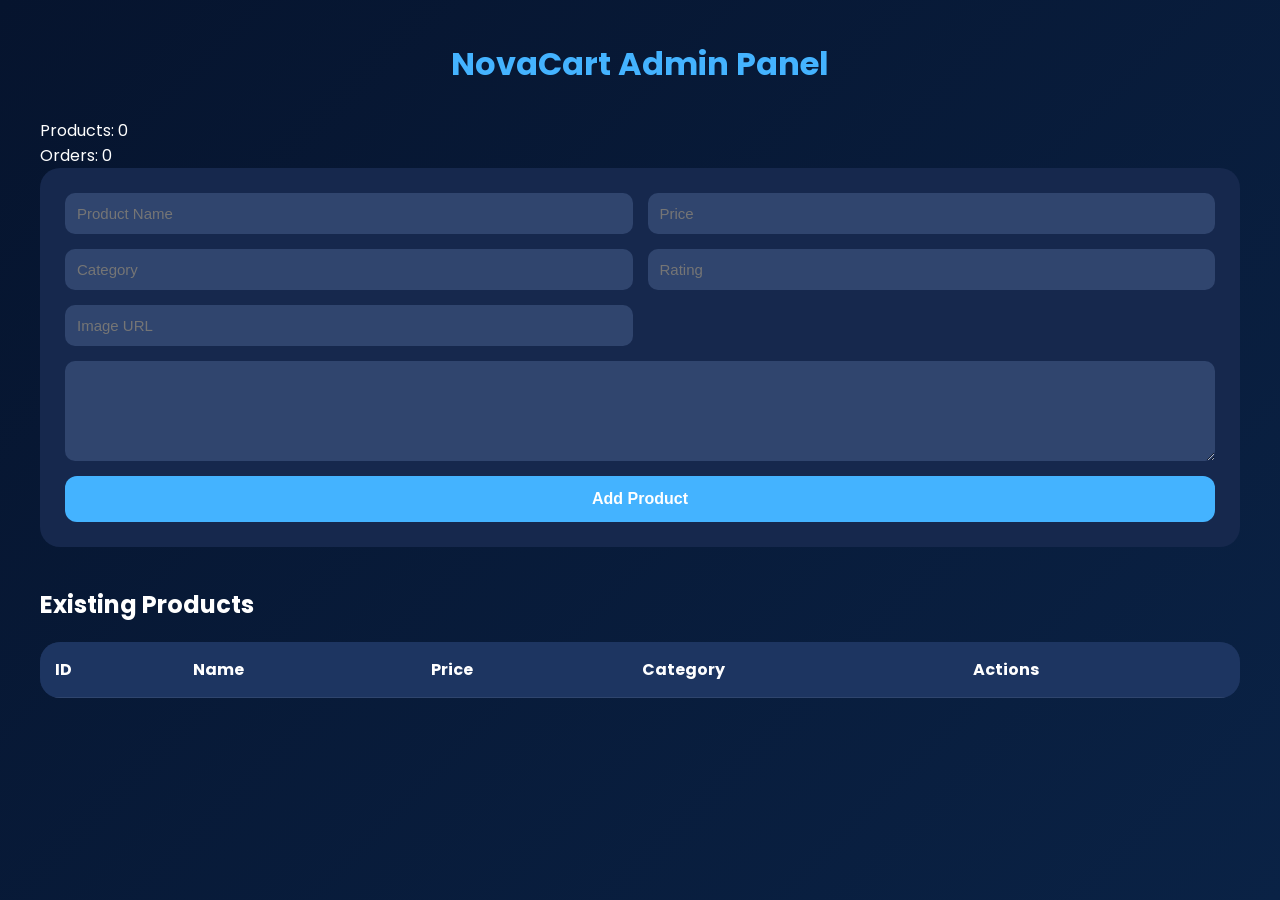
<file: Frontend/admin.html>
<!DOCTYPE html>
<html lang="en">

<head>

    <meta charset="UTF-8">

    <meta
        name="viewport"
        content="width=device-width, initial-scale=1.0">

    <title>NovaCart Admin</title>

    <link
        rel="stylesheet"
        href="admin.css">

    <link href="https://fonts.googleapis.com/css2?family=Poppins:wght@300;400;500;600;700&display=swap"
        rel="stylesheet">

</head>

<body>

    <div class="container">

        <h1>
            NovaCart Admin Panel
        </h1>



        <div class="stats-container">

            <div class="stat-card">
                 Products:
                <span id="totalProducts">0</span>
            </div>

            <div class="stat-card">
                Orders:
                <span id="totalOrders">0</span>
            </div>

        </div>
        <div class="form-section">

            <input
                type="text"
                id="name"
                placeholder="Product Name">

            <input
                type="number"
                id="price"
                placeholder="Price">

            <input
                type="text"
                id="category"
                placeholder="Category">

            <input
                type="number"
                id="rating"
                placeholder="Rating">

            <input
                type="text"
                id="image"
                placeholder="Image URL">

            <textarea
                id="description"
                placeholder="Description">
            </textarea>


            <button
                onclick="addProduct()">

                Add Product

            </button>

        </div>

        <h2>
            Existing Products
        </h2>

        <table>

            <thead>

                <tr>

                    <th>ID</th>

                    <th>Name</th>

                    <th>Price</th>

                    <th>Category</th>

                    <th>Actions</th>

                </tr>

            </thead>

            <tbody id="productTable">

            </tbody>

        </table>

    </div>

    <script src="admin.js"></script>

</body>

</html>
</file>
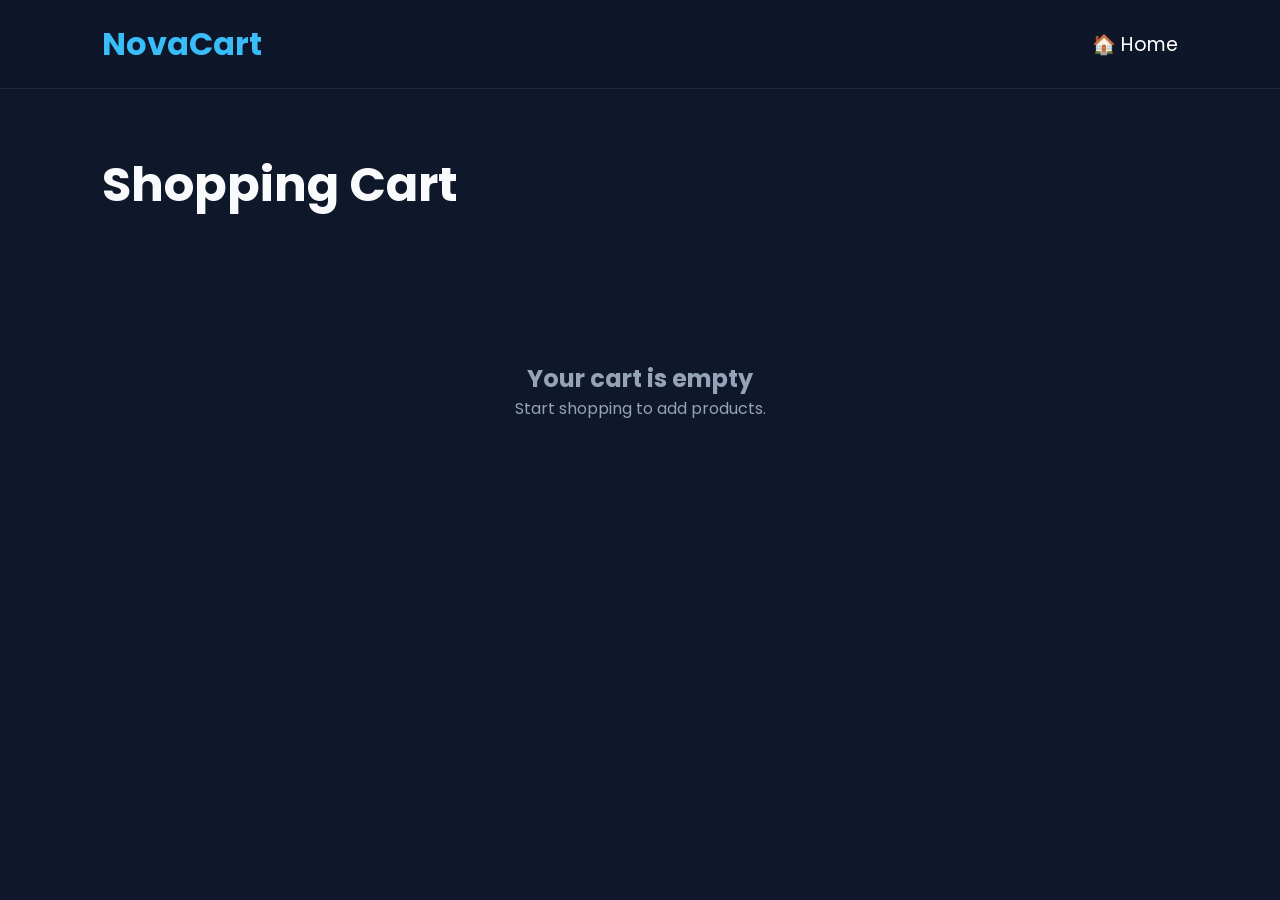
<file: Frontend/cart.html>
<!DOCTYPE html>
<html lang="en">

<head>

<meta charset="UTF-8">

<meta
name="viewport"
content="width=device-width, initial-scale=1.0">

<title>NovaCart Cart</title>

<link
rel="stylesheet"
href="ecommerce.css">

<link href="https://fonts.googleapis.com/css2?family=Poppins:wght@300;400;500;600;700&display=swap"
rel="stylesheet">

<style>

.cart-page{

max-width:1400px;

margin:auto;

padding:60px 8%;
}

.cart-title{

font-size:3rem;

margin-bottom:40px;
}

.cart-container{

display:grid;

grid-template-columns:2fr 1fr;

gap:30px;
}

.cart-items{

display:flex;

flex-direction:column;

gap:20px;
}

.cart-item{

background:
rgba(255,255,255,0.05);

border:
1px solid rgba(255,255,255,0.08);

border-radius:24px;

padding:20px;

display:flex;

gap:20px;

align-items:center;
}

.cart-item img{

width:150px;

height:150px;

object-fit:cover;

border-radius:18px;
}

.item-info{

flex:1;
}

.item-info h3{

margin-bottom:10px;
}

.item-price{

color:#38BDF8;

font-size:1.2rem;

font-weight:600;
}

.remove-btn{

margin-top:15px;

background:#EF4444;

border:none;

padding:10px 18px;

border-radius:12px;

color:white;

cursor:pointer;
}

.summary{

background:
rgba(255,255,255,0.05);

border:
1px solid rgba(255,255,255,0.08);

border-radius:24px;

padding:30px;

height:fit-content;
}

.summary h2{

margin-bottom:25px;
}

.summary-row{

display:flex;

justify-content:space-between;

margin-bottom:15px;
}

.total{

font-size:1.4rem;

font-weight:700;

margin-top:20px;
}

.checkout-btn{

width:100%;

margin-top:25px;

padding:15px;

border:none;

border-radius:14px;

background:#38BDF8;

color:white;

font-weight:600;

cursor:pointer;
}

.empty-cart{

text-align:center;

padding:100px 20px;

color:#94A3B8;
}

@media(max-width:1000px){

.cart-container{

grid-template-columns:1fr;
}

.cart-item{

flex-direction:column;

text-align:center;
}

}

</style>

</head>

<body>

<nav class="navbar">

<div class="logo">
NovaCart
</div>

<div class="nav-right">

<a href="ecommerce.html">
🏠 Home
</a>

</div>

</nav>

<div class="cart-page">

<h1 class="cart-title">
Shopping Cart
</h1>

<div
id="cartContent">

</div>

</div>

<script>

let cart =
JSON.parse(
localStorage.getItem("cart")
) || [];

const container =
document.getElementById(
"cartContent"
);

function renderCart(){

if(cart.length === 0){

container.innerHTML =

`
<div class="empty-cart">

<h2>
Your cart is empty
</h2>

<p>
Start shopping to add products.
</p>

</div>
`;

return;
}

let subtotal = 0;

let itemsHTML = "";

cart.forEach(
(product,index)=>{

subtotal += product.price;

itemsHTML +=

`

<div class="cart-item">

<img src="${product.image}">

<div class="item-info">

<h3>
${product.name}
</h3>

<p class="item-price">

₹${product.price.toLocaleString()}

</p>

<button
class="remove-btn"
onclick="removeItem(${index})">

Remove

</button>

</div>

</div>

`;

});

const shipping = 99;

const total =
subtotal + shipping;

container.innerHTML =

`

<div class="cart-container">

<div class="cart-items">

${itemsHTML}

</div>

<div class="summary">

<h2>
Order Summary
</h2>

<div class="summary-row">

<span>
Subtotal
</span>

<span>

₹${subtotal.toLocaleString()}

</span>

</div>

<div class="summary-row">

<span>
Shipping
</span>

<span>

₹${shipping}

</span>

</div>

<hr>

<div
class="summary-row total">

<span>
Total
</span>

<span>

₹${total.toLocaleString()}

</span>

</div>

<button
class="checkout-btn"
onclick="goCheckout()">

Proceed To Checkout

</button>

</div>

</div>

`;

}

function removeItem(index){

cart.splice(index,1);

localStorage.setItem(
"cart",
JSON.stringify(cart)
);

renderCart();

}

function goCheckout(){

window.location.href =
"checkout.html";

}



function goCheckout(){

window.location.href =
"checkout.html";

}

renderCart();
</script>

</body>

</html>
</file>
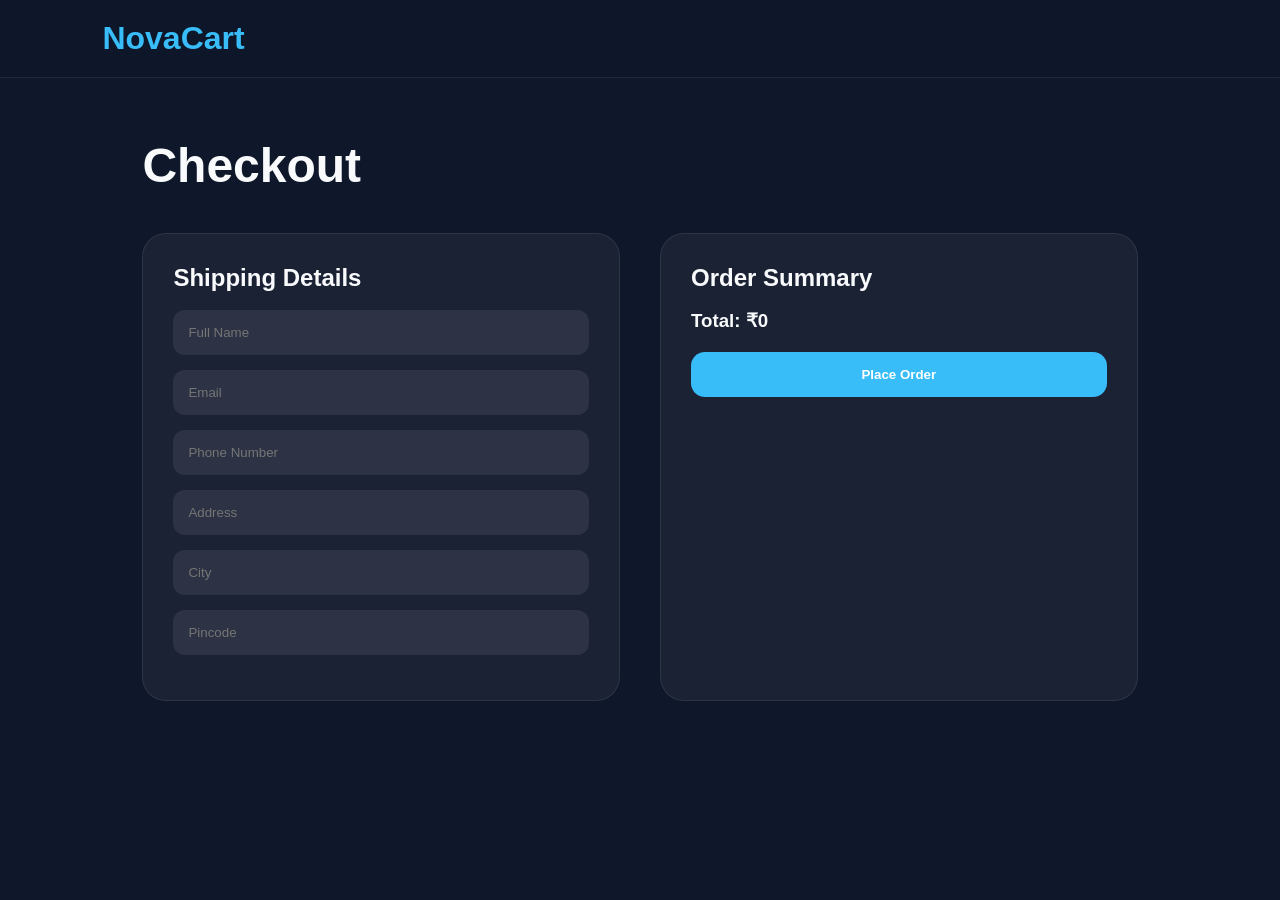
<file: Frontend/checkout.html>
<!DOCTYPE html>
<html lang="en">

<head>

<meta charset="UTF-8">

<meta
name="viewport"
content="width=device-width, initial-scale=1.0">

<title>Checkout | NovaCart</title>

<link
rel="stylesheet"
href="ecommerce.css">

<style>

.checkout-page{

max-width:1200px;

margin:auto;

padding:60px 8%;
}

.checkout-title{

font-size:3rem;

margin-bottom:40px;
}

.checkout-grid{

display:grid;

grid-template-columns:1fr 1fr;

gap:40px;
}

.checkout-form{

background:
rgba(255,255,255,.05);

padding:30px;

border-radius:24px;

border:
1px solid rgba(255,255,255,.08);
}

.checkout-form input{

width:100%;

padding:15px;

margin-bottom:15px;

border:none;

border-radius:12px;

background:
rgba(255,255,255,.08);

color:white;
}

.summary{

background:
rgba(255,255,255,.05);

padding:30px;

border-radius:24px;

border:
1px solid rgba(255,255,255,.08);
}

.place-order{

width:100%;

padding:15px;

border:none;

border-radius:14px;

background:#38BDF8;

color:white;

font-weight:600;

cursor:pointer;

margin-top:20px;
}

@media(max-width:900px){

.checkout-grid{

grid-template-columns:1fr;
}

}

</style>

</head>

<body>

<nav class="navbar">

<div class="logo">
NovaCart
</div>

</nav>

<div class="checkout-page">

<h1 class="checkout-title">

Checkout

</h1>

<div class="checkout-grid">

<div class="checkout-form">

<h2>

Shipping Details

</h2>

<br>

<input
type="text"
placeholder="Full Name">

<input
type="email"
placeholder="Email">

<input
type="text"
placeholder="Phone Number">

<input
type="text"
placeholder="Address">

<input
type="text"
placeholder="City">

<input
type="text"
placeholder="Pincode">

</div>

<div class="summary">

<h2>

Order Summary

</h2>

<br>

<p id="totalAmount">

</p>

<button
class="place-order"
onclick="placeOrder()">

Place Order

</button>

</div>

</div>

</div>

<script>

let cart =
JSON.parse(
localStorage.getItem("cart")
) || [];

let total = 0;

cart.forEach(product=>{

total += product.price;

});

document
.getElementById(
"totalAmount"
)
.innerHTML =

`
<h3>
Total:
₹${total.toLocaleString()}
</h3>
`;

async function placeOrder(){

    const token =
    localStorage.getItem("token");

    if(!token || token === "null" || token === "undefined") {
        alert("Please login first to place an order");
        window.location.href = "login.html";
        return;
    }

    let cart =
    JSON.parse(
        localStorage.getItem("cart")
    ) || [];

    let total = 0;

    cart.forEach(product=>{

        total += product.price;

    });

    const response =
    await fetch(
        "https://novacart-production-fb18.up.railway.app/orders",
        {
            method:"POST",

            headers:{
                "Content-Type":"application/json",
                "Authorization": `Bearer ${token}`
            },

            body:JSON.stringify({
                total_amount: total
            })
        }
    );

    const data =
    await response.json();

    console.log(data);

    if(response.ok){

        localStorage.removeItem("cart");

        window.location.href =
        "success.html";

    }
    else{

        alert("Order Failed");

    }

}

</script>

</body>

</html>
</file>
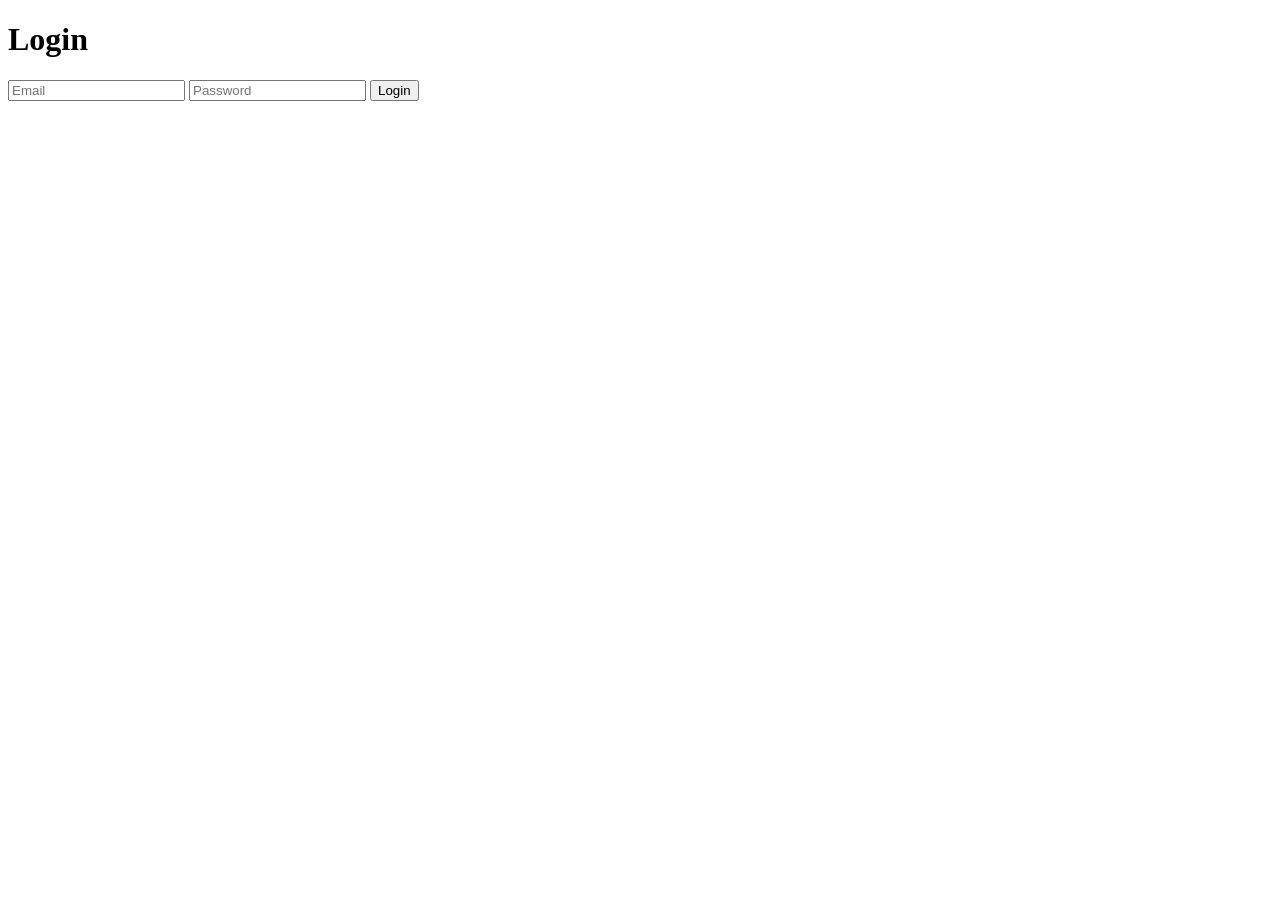
<file: Frontend/ecommerce.html>
<!DOCTYPE html>
<html lang="en">

<head>

    <meta charset="UTF-8">

    <meta
        name="viewport"
        content="width=device-width, initial-scale=1.0">

    <title>NovaCart</title>

    <link
        rel="stylesheet"
        href="ecommerce.css">

    <link href="https://fonts.googleapis.com/css2?family=Poppins:wght@300;400;500;600;700;800&display=swap"
        rel="stylesheet">

</head>

<body>

    <!-- BACKGROUND BLOBS -->

    <div class="blob blob1"></div>
    <div class="blob blob2"></div>

    <!-- NAVBAR -->

    <nav class="navbar">

        <div class="logo">
            NovaCart
        </div>

        

       <div class="nav-right">

    <div class="search-wrapper">

        <input
        type="text"
        placeholder="Search products..."
        id="searchInput">

        <div
        id="suggestions"
        class="suggestions">

        </div>

    </div>

    <div id="authSection">
        <button onclick="getProfile()">
        Profile
        </button>

        <a href="orders.html">
        Orders
        </a>

        <a href="login.html">
            Login
        </a>

        <a href="register.html">
            Register
        </a>

    </div>

    <a href="cart.html">
    Cart (
    <span id="cartCount">0</span>
    )
    </a>
    </div> 
    </nav>

    <!-- HERO -->

    <section class="hero">

        <div class="hero-left">

            <span class="badge">
                ✨ Trending Marketplace
            </span>

            <h1>

                Discover
                What's Next.

            </h1>

            <p>

                Premium tech, fashion and lifestyle
                products curated for the modern generation.

            </p>

            <div class="hero-buttons">

                <button class="primary-btn">
                    Explore Collection
                </button>

                <button class="secondary-btn">
                    Learn More
                </button>

            </div>

            <div class="hero-stats">

                <div>

                    <h3>
                        50K+
                    </h3>

                    <span>
                        Customers
                    </span>

                </div>

                <div>

                    <h3>
                        4.9★
                    </h3>

                    <span>
                        Rating
                    </span>

                </div>

                <div>

                    <h3>
                        120+
                    </h3>

                    <span>
                        Brands
                    </span>

                </div>

            </div>

        </div>

        <div class="hero-right">

            <div class="glass-card main-card">

                <img
                    src="https://images.unsplash.com/photo-1511707171634-5f897ff02aa9?w=900"
                    alt="Phone">

            </div>

            <div class="floating-card top-card">

                <span>
                    🔥 Trending
                </span>

                <h4>
                    iPhone 15 Pro
                </h4>

            </div>

            <div class="floating-card bottom-card">

                <span>
                    ⭐ Best Seller
                </span>

                <h4>
                    AirPods Pro
                </h4>

            </div>

        </div>

    </section>

    <!-- CATEGORIES -->

    <section class="categories">

        <h2>
            Explore Categories
        </h2>

        <div class="category-grid">

            <div class="category-card" data-category="Phones">📱 Phones</div>
<div class="category-card" data-category="Laptops">💻 Laptops</div>
<div class="category-card" data-category="Audio">🎧 Audio</div>
<div class="category-card" data-category="Gaming">🎮 Gaming</div>
<div class="category-card" data-category="Accessories">⌚ Accessories</div>
<div class="category-card" data-category="Fashion">👕 Fashion</div>

        </div>

    </section>

    <!-- PRODUCTS -->

    <section class="products-section">

        <div class="section-title">

            <h2>
                Trending Products
            </h2>

            <p>
                Handpicked products you'll love.
            </p>

        </div>

        <div
            id="productContainer"
            class="product-grid">

        </div>

    </section>

    <!-- WHY US -->

    <section class="why-us">

        <div class="feature-card">

            🚚

            <h3>
                Fast Delivery
            </h3>

            <p>
                Get products delivered quickly.
            </p>

        </div>

        <div class="feature-card">

            🔒

            <h3>
                Secure Payments
            </h3>

            <p>
                Safe and trusted checkout.
            </p>

        </div>

        <div class="feature-card">

            💎

            <h3>
                Premium Quality
            </h3>

            <p>
                Only top-rated products.
            </p>

        </div>

    </section>

    <!-- NEWSLETTER -->

    <section class="newsletter">

        <h2>
            Stay Updated
        </h2>

        <p>
            Get notified about new arrivals and deals.
        </p>

        <div class="newsletter-box">

            <input
                type="email"
                placeholder="Enter your email">

            <button>
                Subscribe
            </button>

        </div>

    </section>

    <!-- FOOTER -->

    <footer>

        <h3>
            NovaCart
        </h3>

        <p>
            Discover What's Next.
        </p>

    </footer>

    <script src="ecommerce.js"></script>

</body>

</html>
</file>
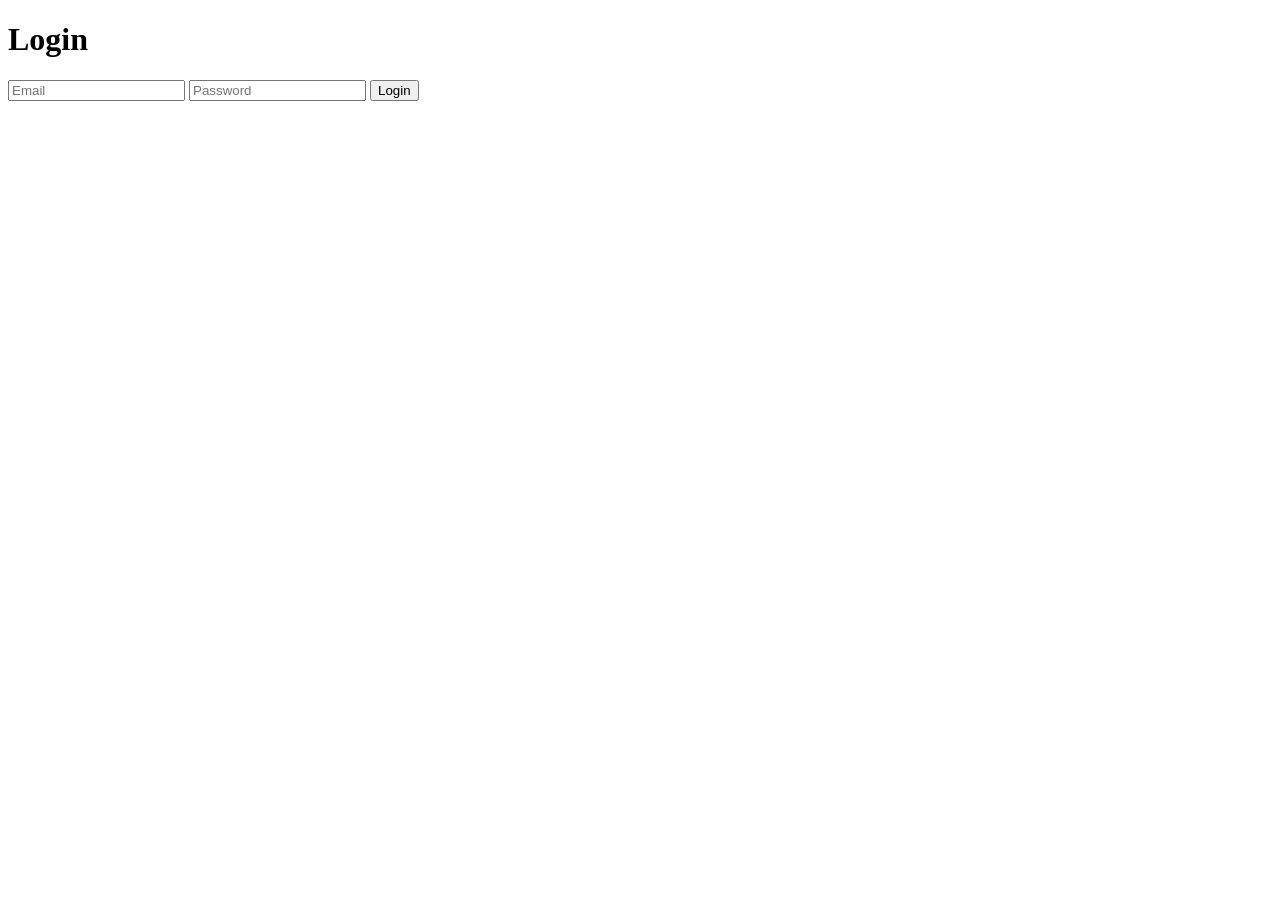
<file: Frontend/login.html>
<!DOCTYPE html>
<html>
<head>
<title>NovaCart Login</title>
</head>

<body>

<h1>Login</h1>

<input
id="email"
placeholder="Email">

<input
id="password"
type="password"
placeholder="Password">

<button onclick="loginUser()">
Login
</button>

<p id="message"></p>

<script>

async function loginUser(){

    const email =
    document.getElementById("email").value;

    const password =
    document.getElementById("password").value;

    console.log({
        email,
        password
    });

    const response =
    await fetch(
        "https://novacart-production-fb18.up.railway.app/login",
        {
            method:"POST",
            headers:{
                "Content-Type":"application/json"
            },
            body:JSON.stringify({
                email,
                password
            })
        }
    );

    const data =
    await response.json();

    console.log(data);

    if(data.access_token){

    localStorage.setItem(
        "token",
        data.access_token
    );

    localStorage.setItem(
        "username",
        data.username
    );

    localStorage.setItem(
        "role",
        data.role
    );

    if(data.role === "admin"){

        window.location.href =
        "admin.html";

    }
    else{

        window.location.href =
        "ecommerce.html";

    }

}else{

        document.getElementById(
            "message"
        ).innerText =
        "Invalid Credentials";

    }
}

</script>

</body>
</html>
</file>
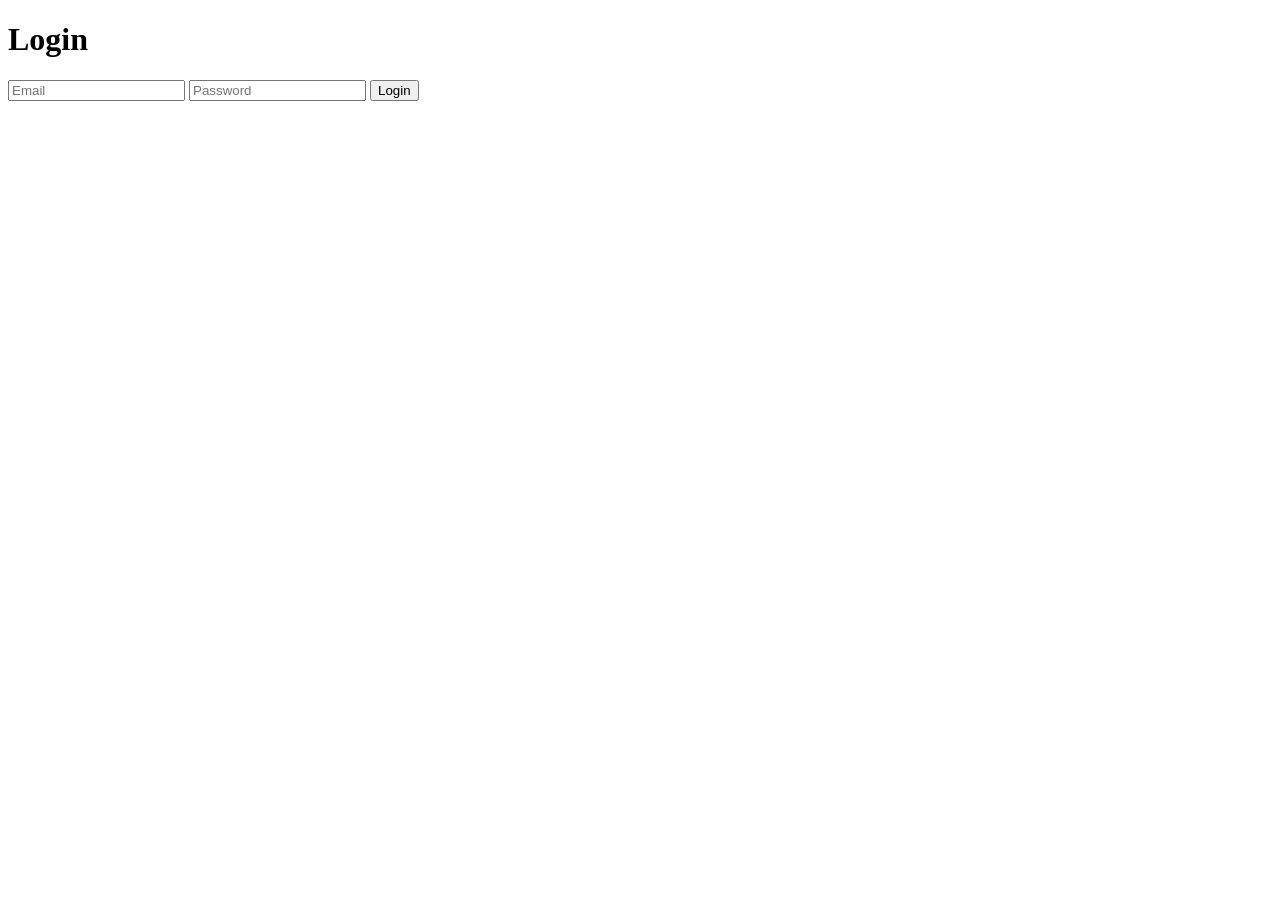
<file: Frontend/orders.html>
<<!DOCTYPE html>
<html>

<head>

    <title>My Orders</title>

    <link
    rel="stylesheet"
    href="ecommerce.css">

</head>

<body>

    <nav class="navbar">

        <div class="logo">
            NovaCart
        </div>

        <div class="nav-right">

            <a href="ecommerce.html">
                Home
            </a>

            <a href="cart.html">
                Cart
            </a>

            <button
            class="logout-btn"
            onclick="logout()">
                Logout
            </button>

        </div>

    </nav>

    <section class="products-section">

        <div class="section-title">

            <h2>
                My Orders
            </h2>

        </div>

        <div
        id="ordersContainer"
        class="product-grid">

        </div>

    </section>

    <script src="orders.js"></script>

</body>

</html>
</file>
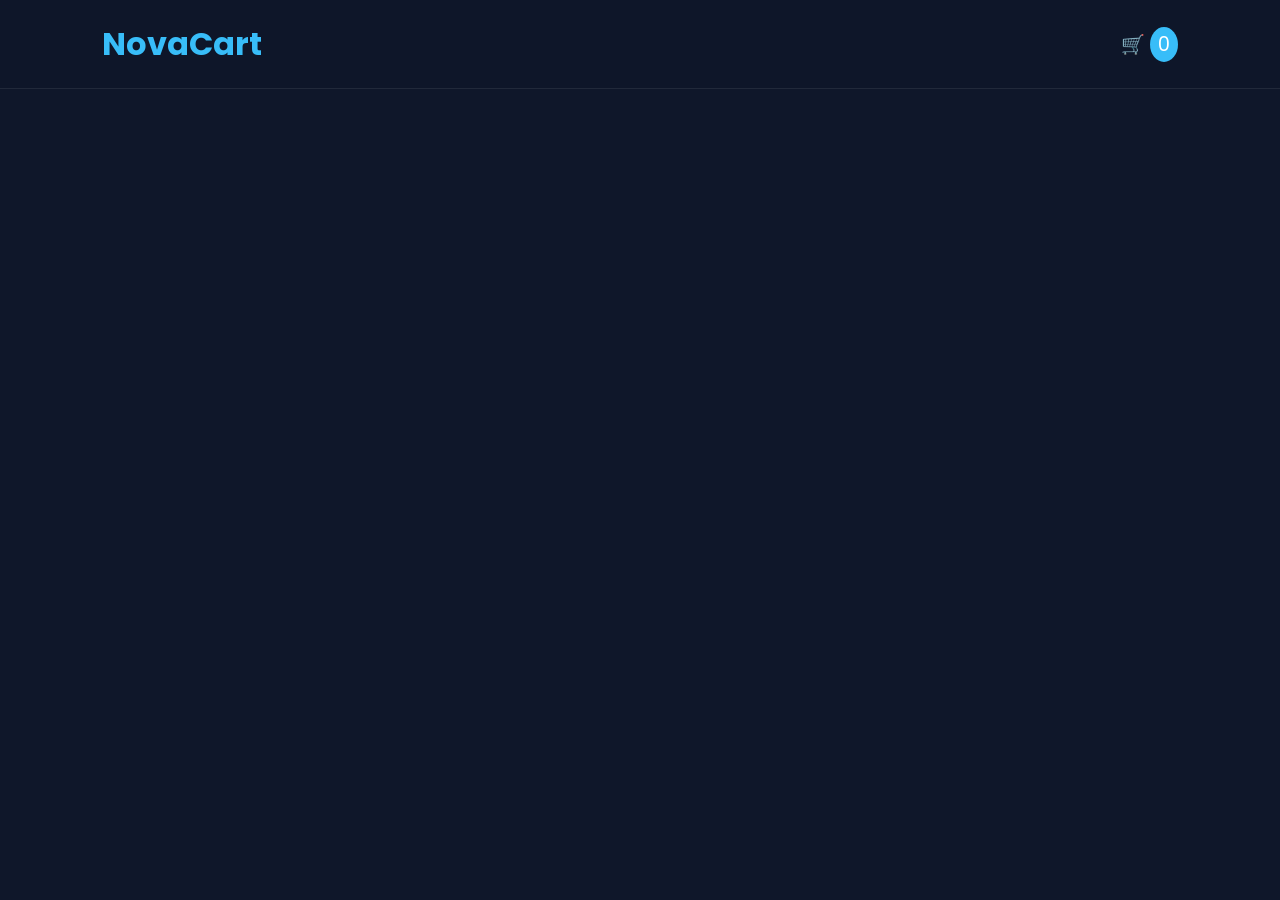
<file: Frontend/product.html>
<!DOCTYPE html>
<html lang="en">

<head>

<meta charset="UTF-8">

<meta
name="viewport"
content="width=device-width, initial-scale=1.0">

<title>NovaCart Product</title>

<link
rel="stylesheet"
href="ecommerce.css">

<link href="https://fonts.googleapis.com/css2?family=Poppins:wght@300;400;500;600;700&display=swap"
rel="stylesheet">

<style>

.product-page{

max-width:1400px;

margin:auto;

padding:80px 8%;

display:flex;

gap:60px;

align-items:center;

}

.product-image{

flex:1;
}

.product-image img{

width:100%;

max-width:550px;

border-radius:30px;

box-shadow:
0 20px 60px rgba(0,0,0,.35);

}

.product-details{

flex:1;
}

.product-details h1{

font-size:3rem;

margin-bottom:20px;
}

.rating{

color:#38BDF8;

font-size:1.1rem;

margin-bottom:20px;
}

.product-price{

font-size:2.2rem;

font-weight:700;

margin-bottom:20px;

color:#38BDF8;
}

.product-description{

color:#CBD5E1;

line-height:1.8;

margin-bottom:30px;
}

.features{

margin-bottom:30px;
}

.features li{

margin-bottom:10px;

color:#CBD5E1;
}

.action-buttons{

display:flex;

gap:15px;
}

.add-btn{

background:#38BDF8;

border:none;

padding:14px 28px;

border-radius:14px;

color:white;

cursor:pointer;

font-weight:600;
}

.buy-btn{

background:transparent;

border:1px solid rgba(255,255,255,.15);

padding:14px 28px;

border-radius:14px;

color:white;

cursor:pointer;
}

@media(max-width:1000px){

.product-page{

flex-direction:column;

text-align:center;

}

.action-buttons{

justify-content:center;

}

}

</style>

</head>

<body>

<nav class="navbar">

<div class="logo">
NovaCart
</div>

<div class="nav-right">

<a href="cart.html">

🛒

<span id="cartCount">
0
</span>

</a>

</div>

</nav>

<div
id="productPage"
class="product-page">

</div>

<script>

const product =
JSON.parse(
localStorage.getItem(
"selectedProduct"
)
);

const container =
document.getElementById(
"productPage"
);

if(product){

container.innerHTML =

`

<div class="product-image">

<img src="${product.image}">

</div>

<div class="product-details">

<h1>

${product.name}

</h1>

<p class="rating">

⭐ ${product.rating}

</p>

<p class="product-price">

₹${product.price.toLocaleString()}

</p>

<p class="product-description">

${product.description}

</p>

<ul class="features">

<li>✓ Premium Build Quality</li>

<li>✓ Fast Delivery Available</li>

<li>✓ 1 Year Warranty</li>

<li>✓ Secure Payment</li>

</ul>

<div class="action-buttons">

<button
class="add-btn"
onclick="addProduct()">

Add To Cart

</button>

<button
class="buy-btn">

Buy Now

</button>

</div>

</div>

`;

}

function addProduct(){

let cart =
JSON.parse(
localStorage.getItem("cart")
) || [];

cart.push(product);

localStorage.setItem(
"cart",
JSON.stringify(cart)
);

updateCount();

alert(
"Added To Cart"
);

}

function updateCount(){

let cart =
JSON.parse(
localStorage.getItem("cart")
) || [];

const badge =
document.getElementById(
"cartCount"
);

if(badge){

badge.innerText =
cart.length;

}

}

updateCount();

</script>

</body>

</html>
</file>
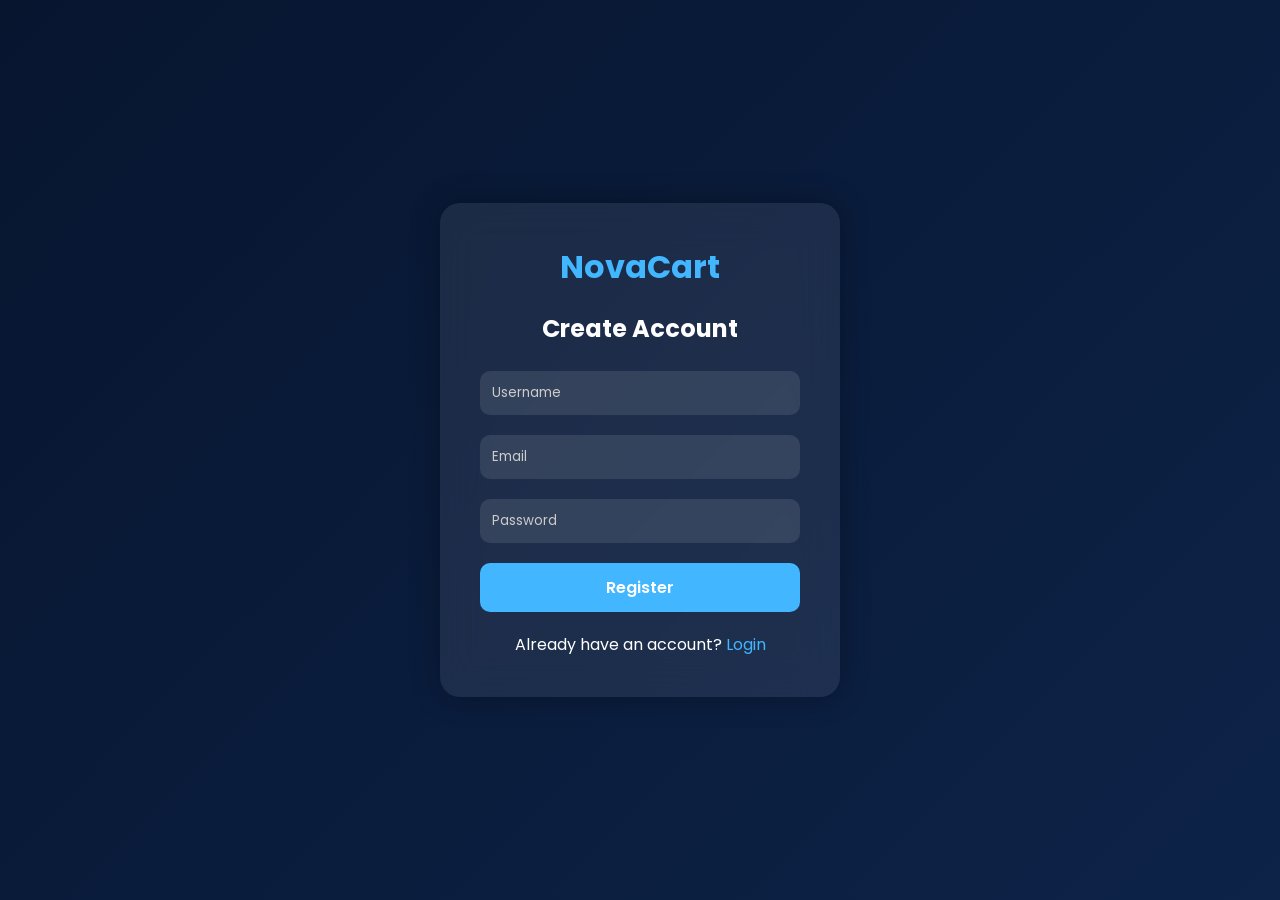
<file: Frontend/register.html>
<!DOCTYPE html>
<html lang="en">

<head>

<meta charset="UTF-8">
<meta name="viewport" content="width=device-width, initial-scale=1.0">

<title>NovaCart Register</title>

<link href="https://fonts.googleapis.com/css2?family=Poppins:wght@300;400;500;600;700&display=swap" rel="stylesheet">

<style>

*{
margin:0;
padding:0;
box-sizing:border-box;
font-family:'Poppins',sans-serif;
}

body{
min-height:100vh;
display:flex;
justify-content:center;
align-items:center;
background:linear-gradient(135deg,#07152f,#0d2348);
color:white;
}

.container{
width:400px;
padding:40px;
background:rgba(255,255,255,0.08);
backdrop-filter:blur(20px);
border-radius:20px;
box-shadow:0 0 30px rgba(0,0,0,0.3);
}

.logo{
text-align:center;
font-size:2rem;
font-weight:700;
color:#42b7ff;
margin-bottom:20px;
}

h2{
text-align:center;
margin-bottom:25px;
}

.input-group{
margin-bottom:20px;
}

.input-group input{
width:100%;
padding:12px;
border:none;
outline:none;
border-radius:10px;
background:rgba(255,255,255,0.1);
color:white;
}

.input-group input::placeholder{
color:#ccc;
}

button{
width:100%;
padding:12px;
border:none;
border-radius:10px;
background:#42b7ff;
color:white;
font-size:1rem;
font-weight:600;
cursor:pointer;
}

button:hover{
opacity:0.9;
}

.message{
margin-top:15px;
text-align:center;
font-size:0.9rem;
}

.login-link{
margin-top:20px;
text-align:center;
}

.login-link a{
color:#42b7ff;
text-decoration:none;
}

</style>

</head>

<body>

<div class="container">

<div class="logo">
NovaCart
</div>

<h2>Create Account</h2>

<div class="input-group">
<input type="text" id="username" placeholder="Username">
</div>

<div class="input-group">
<input type="email" id="email" placeholder="Email">
</div>

<div class="input-group">
<input type="password" id="password" placeholder="Password">
</div>

<button onclick="registerUser()">
Register
</button>

<div class="message" id="message"></div>

<div class="login-link">
Already have an account?
<a href="login.html">Login</a>
</div>

</div>

<script>

async function registerUser(){

const username =
document.getElementById("username").value;

const email =
document.getElementById("email").value;

const password =
document.getElementById("password").value;

try{

const response = await fetch(
"https://novacart-production-fb18.up.railway.app/register",
{
method:"POST",
headers:{
"Content-Type":"application/json"
},
body:JSON.stringify({
username,
email,
password
})
}
);

const data =
await response.json();

if(data.message === "Email already exists"){

document.getElementById(
"message"
).innerHTML =
"❌ Email already exists";

return;

}

document.getElementById(
"message"
).innerHTML =
"✅ Registration Successful";

console.log(data);

}
catch(error){

document.getElementById(
"message"
).innerHTML =
"❌ Registration Failed";

console.log(error);

}

}

</script>

</body>

</html>
</file>
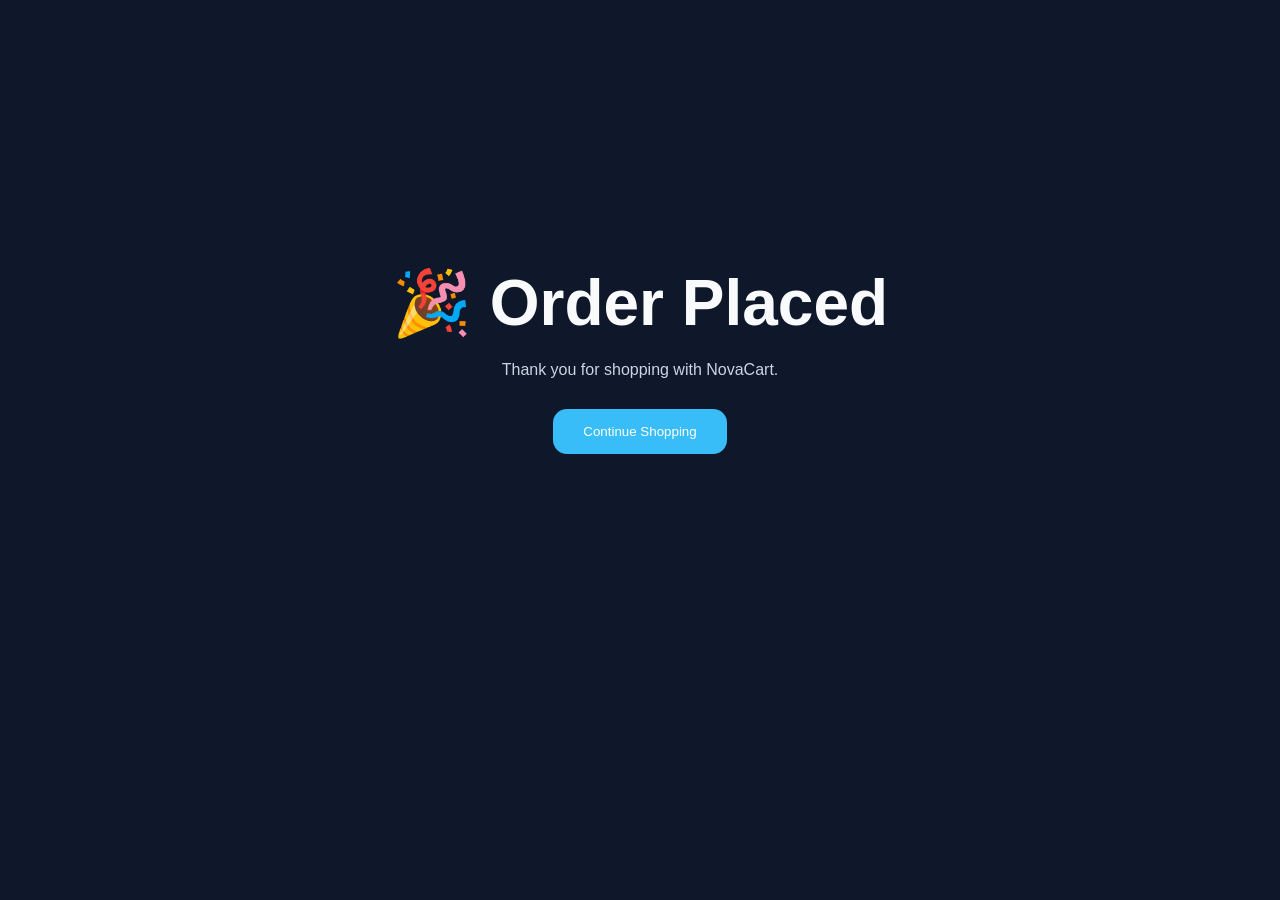
<file: Frontend/success.html>
<!DOCTYPE html>
<html lang="en">

<head>

<meta charset="UTF-8">

<meta
name="viewport"
content="width=device-width, initial-scale=1.0">

<title>Order Success</title>

<link
rel="stylesheet"
href="ecommerce.css">

<style>

.success{

height:80vh;

display:flex;

justify-content:center;

align-items:center;

flex-direction:column;

text-align:center;
}

.success h1{

font-size:4rem;

margin-bottom:20px;
}

.success p{

color:#CBD5E1;
}

.home-btn{

margin-top:30px;

padding:15px 30px;

border:none;

border-radius:14px;

background:#38BDF8;

color:white;

cursor:pointer;
}

</style>

</head>

<body>

<div class="success">

<h1>

🎉 Order Placed

</h1>

<p>

Thank you for shopping with NovaCart.

</p>

<button
class="home-btn"
onclick="goHome()">

Continue Shopping

</button>

</div>

<script>

function goHome(){

window.location.href =
"ecommerce.html";

}

</script>

</body>

</html>
</file>
<file: Frontend/admin.css>
* {
    margin: 0;
    padding: 0;
    box-sizing: border-box;
}

body {

    font-family: "Poppins", sans-serif;

    background:
    linear-gradient(
        135deg,
        #06142e,
        #0a2245
    );

    min-height: 100vh;

    color: white;

    padding: 40px;
}

.container {

    max-width: 1200px;

    margin: auto;
}

h1 {

    text-align: center;

    margin-bottom: 30px;

    color: #44b3ff;
}

.form-section {

    display: grid;

    grid-template-columns:
    repeat(2, 1fr);

    gap: 15px;

    background: #16284d;

    padding: 25px;

    border-radius: 20px;

    margin-bottom: 40px;
}

.form-section input,
.form-section textarea {

    padding: 12px;

    border: none;

    border-radius: 10px;

    background: #30456e;

    color: white;

    font-size: 15px;
}

.form-section textarea {

    grid-column: span 2;

    min-height: 100px;

    resize: vertical;
}

.form-section button {

    grid-column: span 2;

    padding: 14px;

    border: none;

    border-radius: 12px;

    background: #44b3ff;

    color: white;

    font-size: 16px;

    font-weight: 600;

    cursor: pointer;

    transition: 0.3s;
}

.form-section button:hover {

    transform: translateY(-2px);
}

h2 {

    margin-bottom: 20px;
}

table {

    width: 100%;

    border-collapse: collapse;

    background: #16284d;

    border-radius: 20px;

    overflow: hidden;
}

th,
td {

    padding: 15px;

    text-align: left;
}

th {

    background: #1d3561;
}

tr {

    border-bottom:
    1px solid rgba(
        255,
        255,
        255,
        0.08
    );
}

.edit-btn {

    background: orange;

    border: none;

    padding: 8px 12px;

    border-radius: 8px;

    color: white;

    cursor: pointer;

    margin-right: 8px;
}

.delete-btn {

    background: crimson;

    border: none;

    padding: 8px 12px;

    border-radius: 8px;

    color: white;

    cursor: pointer;
}
</file>
<file: Frontend/ecommerce.css>
*{
    margin:0;
    padding:0;
    box-sizing:border-box;
    font-family:'Poppins',sans-serif;
}

html{
    scroll-behavior:smooth;
}

body{
    background:#0F172A;
    color:#F8FAFC;
    overflow-x:hidden;
}

/* BACKGROUND BLOBS */

.blob{
    position:fixed;
    border-radius:50%;
    filter:blur(120px);
    z-index:-1;
}

.blob1{
    width:400px;
    height:400px;
    background:#38BDF8;
    top:-100px;
    right:-100px;
    opacity:.15;
}

.blob2{
    width:350px;
    height:350px;
    background:#A855F7;
    bottom:-100px;
    left:-100px;
    opacity:.15;
}

/* NAVBAR */

.navbar{
    position:sticky;
    top:0;
    z-index:1000;

    display:flex;
    justify-content:space-between;
    align-items:center;

    padding:20px 8%;

    background:rgba(15,23,42,.75);
    backdrop-filter:blur(20px);

    border-bottom:
    1px solid rgba(255,255,255,.08);
}

.logo{
    font-size:2rem;
    font-weight:700;
    color:#38BDF8;
}

.nav-links{
    display:flex;
    list-style:none;
    gap:30px;
}

.nav-links a{
    text-decoration:none;
    color:#E2E8F0;
    transition:.3s;
}

.nav-links a:hover{
    color:#38BDF8;
}

.nav-right{
    display:flex;
    align-items:center;
    gap:15px;
}

.nav-right input{
    padding:12px 16px;

    border:none;
    outline:none;

    border-radius:14px;

    background:rgba(255,255,255,.08);

    color:white;
}

.nav-right a{
    text-decoration:none;
    color:white;
    font-size:1.2rem;
}

#cartCount{
    background:#38BDF8;
    color:white;

    padding:4px 8px;

    border-radius:50%;
}

/* HERO */

.hero{
    min-height:90vh;

    display:flex;
    justify-content:space-between;
    align-items:center;

    padding:80px 8%;
}

.hero-left{
    flex:1;
}

.badge{
    display:inline-block;

    background:rgba(255,255,255,.08);

    border:1px solid rgba(255,255,255,.08);

    padding:10px 18px;

    border-radius:50px;

    color:#CBD5E1;
}

.hero-left h1{

    font-size:5rem;
    line-height:1.1;

    margin:25px 0;

    max-width:650px;
}

.hero-left p{

    font-size:1.15rem;

    color:#CBD5E1;

    max-width:550px;

    line-height:1.8;
}

.hero-buttons{
    margin-top:35px;

    display:flex;
    gap:15px;
}

.primary-btn{

    padding:14px 28px;

    border:none;

    border-radius:14px;

    background:#38BDF8;

    color:white;

    cursor:pointer;

    font-weight:600;
}

.secondary-btn{

    padding:14px 28px;

    border-radius:14px;

    border:1px solid rgba(255,255,255,.15);

    background:transparent;

    color:white;

    cursor:pointer;
}

.hero-stats{

    display:flex;

    gap:50px;

    margin-top:50px;
}

.hero-stats h3{
    font-size:2rem;
}

.hero-stats span{
    color:#94A3B8;
}

.hero-right{
    flex:1;
    position:relative;

    display:flex;
    justify-content:center;
}

.main-card{

    width:450px;

    border-radius:30px;

    overflow:hidden;

    background:rgba(255,255,255,.05);

    backdrop-filter:blur(20px);

    border:1px solid rgba(255,255,255,.08);
}

.main-card img{
    width:100%;
    display:block;
}

.floating-card{

    position:absolute;

    background:rgba(255,255,255,.08);

    backdrop-filter:blur(20px);

    border:1px solid rgba(255,255,255,.08);

    padding:15px 20px;

    border-radius:18px;
}

.top-card{
    top:40px;
    left:20px;
}

.bottom-card{
    bottom:40px;
    right:20px;
}

/* SECTION TITLES */

.section-title,
.categories h2,
.newsletter h2{
    text-align:center;
    margin-bottom:20px;
}

.section-title p{
    color:#94A3B8;
}

/* CATEGORIES */

.categories{
    padding:80px 8%;
}

.category-grid{

    display:grid;

    grid-template-columns:
    repeat(auto-fit,minmax(180px,1fr));

    gap:20px;
}

.category-card{

    background:rgba(255,255,255,.05);

    border:1px solid rgba(255,255,255,.08);

    padding:30px;

    text-align:center;

    border-radius:24px;

    cursor:pointer;

    transition:.3s;
}

.category-card:hover{

    transform:translateY(-8px);

    border-color:#38BDF8;
}

/* PRODUCTS */

.products-section{
    padding:80px 8%;
}

.product-grid{

    display:grid;

    grid-template-columns:
    repeat(auto-fit,minmax(280px,1fr));

    gap:25px;
}

.product-card{

    background:rgba(255,255,255,.05);

    backdrop-filter:blur(20px);

    border:1px solid rgba(255,255,255,.08);

    border-radius:24px;

    overflow:hidden;

    transition:.3s;
}

.product-card:hover{
    transform:translateY(-8px);
}

.product-card img{

    width:100%;
    height:260px;

    object-fit:cover;
}

.product-info{
    padding:20px;
}

.product-info h3{
    margin-bottom:10px;
}

.price{

    color:#38BDF8;

    font-size:1.2rem;

    font-weight:700;

    margin-bottom:15px;
}

.product-buttons{

    display:flex;

    gap:10px;
}

.view-btn,
.cart-add-btn{

    flex:1;

    border:none;

    padding:12px;

    border-radius:12px;

    cursor:pointer;
}

.view-btn{

    background:rgba(255,255,255,.08);

    color:white;
}

.cart-add-btn{

    background:#38BDF8;

    color:white;
}

/* WHY US */

.why-us{

    padding:80px 8%;

    display:grid;

    grid-template-columns:
    repeat(auto-fit,minmax(250px,1fr));

    gap:25px;
}

.feature-card{

    text-align:center;

    background:rgba(255,255,255,.05);

    border:1px solid rgba(255,255,255,.08);

    border-radius:24px;

    padding:40px 20px;
}

.feature-card h3{
    margin:15px 0;
}

/* NEWSLETTER */

.newsletter{

    padding:80px 8%;

    text-align:center;
}

.newsletter p{
    color:#94A3B8;
}

.newsletter-box{

    margin-top:30px;

    display:flex;

    justify-content:center;

    gap:10px;
}

.newsletter-box input{

    width:350px;

    padding:15px;

    border:none;

    border-radius:14px;

    background:rgba(255,255,255,.08);

    color:white;
}

.newsletter-box button{

    padding:15px 25px;

    border:none;

    border-radius:14px;

    background:#38BDF8;

    color:white;

    cursor:pointer;
}

/* FOOTER */

footer{

    text-align:center;

    padding:50px 20px;

    border-top:
    1px solid rgba(255,255,255,.08);
}

footer p{
    color:#94A3B8;
    margin-top:10px;
}

/* MOBILE */

@media(max-width:1000px){

    .hero{
        flex-direction:column;
        text-align:center;
        gap:60px;
    }

    .hero-left h1{
        font-size:3.5rem;
    }

    .hero-stats{
        justify-content:center;
    }

    .navbar{
        flex-direction:column;
        gap:20px;
    }

    .nav-links{
        flex-wrap:wrap;
        justify-content:center;
    }
}

#authSection{
    display: flex;
    align-items: center;
    gap: 10px;
}

#authSection a{
    color: white;
    text-decoration: none;
    font-size: 14px;
    font-weight: 500;
}

#authSection button{
    background: #3db2ff;
    border: none;
    color: white;
    padding: 6px 12px;
    border-radius: 6px;
    cursor: pointer;
    font-size: 14px;
}

#authSection button:hover{
    opacity: 0.9;
}

.welcome-user{
    color: white;
    font-size: 14px;
    font-weight: 500;
}

.logout-btn{
    background: #3db2ff;
    border: none;
    color: white;
    padding: 6px 12px;
    border-radius: 6px;
    cursor: pointer;
    font-size: 14px;
}
</file>
